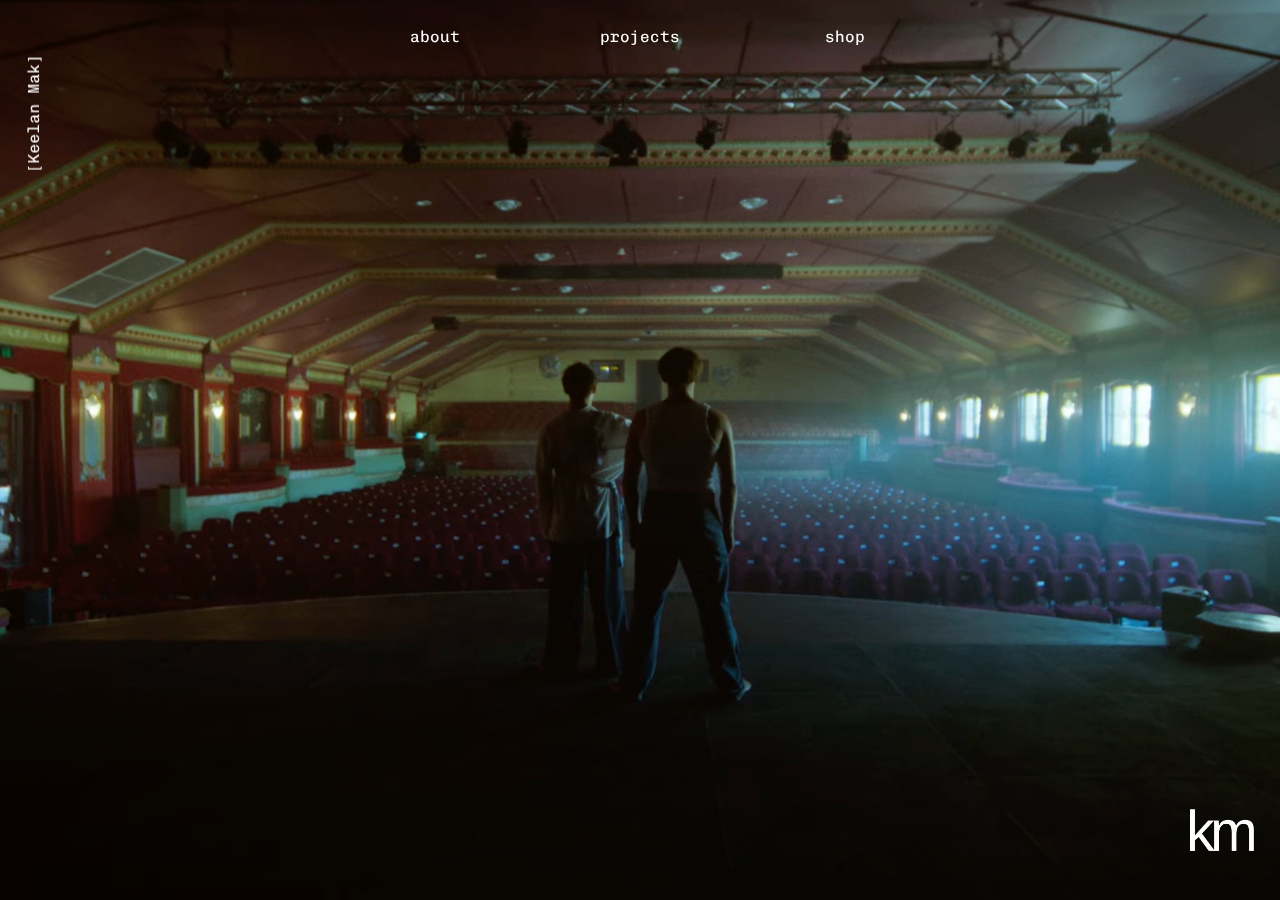
<file: index.html>
<!DOCTYPE html>
<html>
<head>
    <link rel="preconnect" href="https://fonts.googleapis.com">
    <link rel="preconnect" href="https://fonts.gstatic.com" crossorigin>
    <link href="https://fonts.googleapis.com/css2?family=Chivo+Mono:ital,wght@0,100..900;1,100..900&family=Playfair+Display:ital,wght@0,400..900;1,400..900&display=swap" rel="stylesheet"> 
    <link rel="stylesheet" type="text/css" href="index.css">
    <link rel="shortcut icon" href="img/redsquare.png" type="image/x-icon">
    <title>Keelan Mak</title>
</head>
<body>

<div class="background-container">

    <div class="vertical-text">
        <a href="index.html">[Keelan Mak]</a>
    </div>

    <div class="navigation">
        <div class="navigation-item">
            <p><a id="about-link" href="about.html">about</a></p>
        </div>
        <div class="navigation-item">
            <p><a id="projects-link" href="projects.html">projects</a></p>
        </div>
        <div class="navigation-item">
            <p><a id="shop-link" href="shop.html">shop</a></p>
    </div>

    <div class="logo">
        <img src="img/whitelogo.png" alt="logo">
    </div>
</div>
   
</body>
</html>
</file>
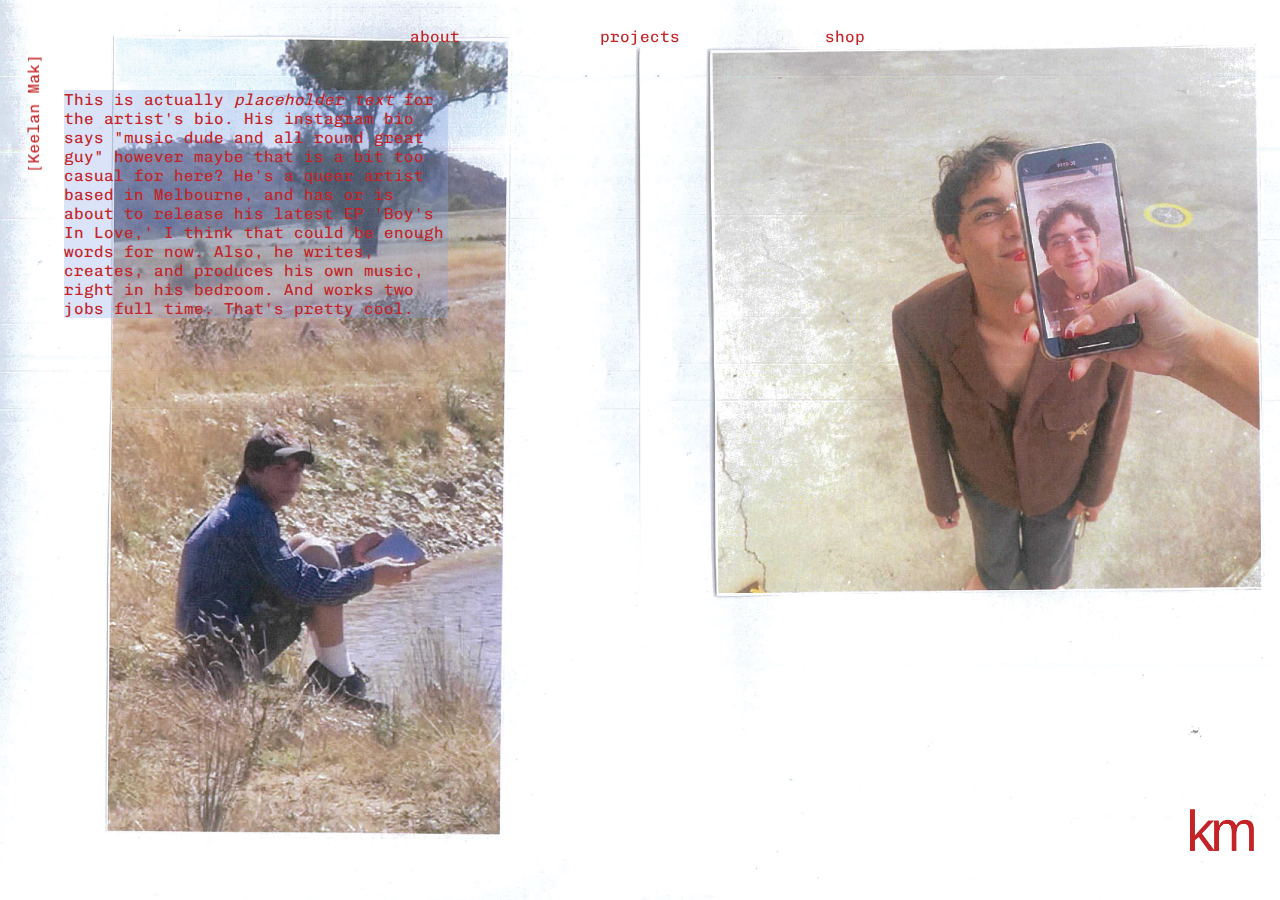
<file: about.html>
<!DOCTYPE html>
<html>
<head>
    <link rel="preconnect" href="https://fonts.googleapis.com">
    <link rel="preconnect" href="https://fonts.gstatic.com" crossorigin>
    <link href="https://fonts.googleapis.com/css2?family=Chivo+Mono:ital,wght@0,100..900;1,100..900&family=Playfair+Display:ital,wght@0,400..900;1,400..900&display=swap" rel="stylesheet"> 
    <link rel="stylesheet" type="text/css" href="about.css">
    <link rel="shortcut icon" href="img/redsquare.png" type="image/x-icon">
    <title>about</title>
</head>
<body>
    <div class="background-container">

        <div class="vertical-text">
            <a href="index.html">[Keelan Mak]</a>
        </div>
    
        <div class="navigation">
            <div class="navigation-item">
                <p><a id="about-link" href="about.html">about</a></p>
            </div>
            <div class="navigation-item">
                <p><a id="projects-link" href="projects.html">projects</a></p>
            </div>
            <div class="navigation-item">
                <p><a id="shop-link" href="shop.html">shop</a></p>
        </div>
    
        <div class="logo">
            <img src="img/redlogo.png" alt="logo">
        </div>

    </div>

    <div class="bio">
        <p>This is actually <em>placeholder text</em> for the artist's bio. His instagram bio says "music dude and all round great guy"
            however maybe that is a bit too casual for here? He's a queer artist based in Melbourne, and has or is about to release
            his latest EP 'Boy's In Love,' I think that could be enough words for now. Also, he writes, creates, and produces his own music,
            right in his bedroom. And works two jobs full time. That's pretty cool.
        </p>
    </div>


</div>
</body>
</html>
</file>
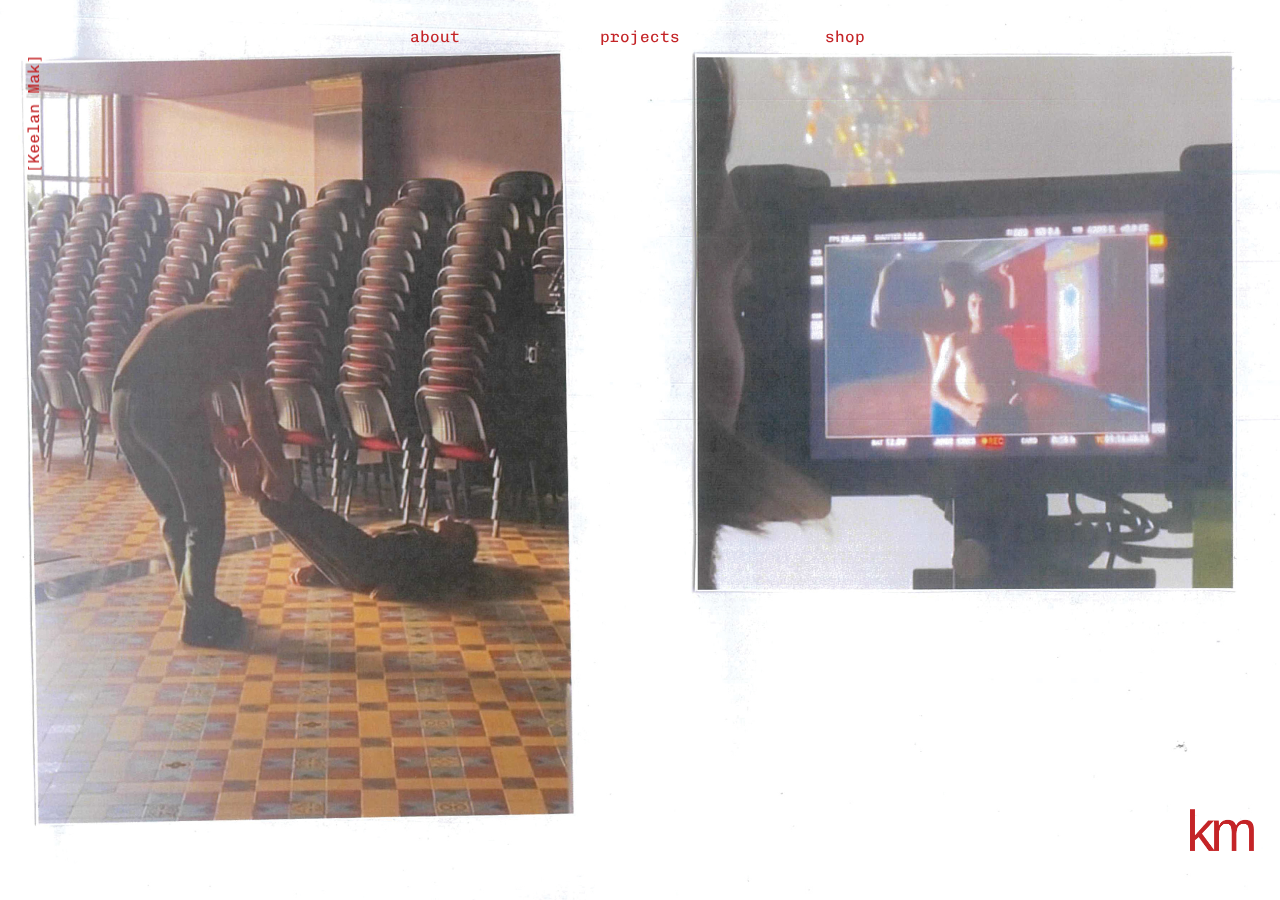
<file: projects.html>
<!DOCTYPE html>
<html>
<head>
    <link rel="preconnect" href="https://fonts.googleapis.com">
    <link rel="preconnect" href="https://fonts.gstatic.com" crossorigin>
    <link href="https://fonts.googleapis.com/css2?family=Chivo+Mono:ital,wght@0,100..900;1,100..900&family=Playfair+Display:ital,wght@0,400..900;1,400..900&display=swap" rel="stylesheet"> 
    <link rel="stylesheet" type="text/css" href="projects.css">
    <link rel="shortcut icon" href="img/redsquare.png" type="image/x-icon">
    <title>projects</title>
</head>
<body>
    <div class="background-container">

        <div class="vertical-text">
            <a href="index.html">[Keelan Mak]</a>
        </div>
    
        <div class="navigation">
            <div class="navigation-item">
                <p><a id="about-link" href="about.html">about</a></p>
            </div>
            <div class="navigation-item">
                <p><a id="projects-link" href="projects.html">projects</a></p>
            </div>
            <div class="navigation-item">
                <p><a id="shop-link" href="shop.html">shop</a></p>
        </div>
    
        <div class="logo">
            <img src="img/redlogo.png" alt="logo">
        </div>
    </div>

<div class="songs">
    <div class="playsongs">
    <!-- Paste the Spotify embed code here -->
    <iframe style="border-radius:3%" src="https://open.spotify.com/embed/track/1964OnoI5ceUXsyX478MTK?utm_source=generator&theme=0" width="20%" height="30%" frameBorder="0" allowfullscreen="" allow="autoplay; clipboard-write; encrypted-media; fullscreen; picture-in-picture" loading="lazy"></iframe>
    <iframe style="border-radius:3%" src="https://open.spotify.com/embed/track/53u6SSL6tgS4IidAab2JT8?utm_source=generator" width="20%" height="30%" frameBorder="0" allowfullscreen="" allow="autoplay; clipboard-write; encrypted-media; fullscreen; picture-in-picture" loading="lazy"></iframe>
    <iframe style="border-radius:3%" src="https://open.spotify.com/embed/track/4vBWGO5LrTXkG2DzSpV2YP?utm_source=generator" width="20%" height="30%" frameBorder="0" allowfullscreen="" allow="autoplay; clipboard-write; encrypted-media; fullscreen; picture-in-picture" loading="lazy"></iframe>
    <iframe style="border-radius:3%" src="https://open.spotify.com/embed/track/06rh9jgVgZxEvz1cvyC6RN?utm_source=generator&theme=0" width="20%" height="30%" frameBorder="0" allowfullscreen="" allow="autoplay; clipboard-write; encrypted-media; fullscreen; picture-in-picture" loading="lazy"></iframe>
    </div>
</div>
</body>
</html>
</file>
<file: index.css>
* {
    margin: 0;
    padding: 0;
    border: none;
    overflow-x: hidden;
    }
    @font-face { 
font-family: 'ChivoMono'; 
src: url('fonts/ChivoMono-VariableFont_wght.ttf');
} 


.background-container {
    position: relative; /* Set relative positioning */
    height: 100vh; /* Adjust height as needed */
    background-image: url(img/boyohboy.png);
    background-size: cover; /* Cover the entire viewport */
    background-position: center; /* Center the background image */
    background-repeat: no-repeat; /* Prevent background image from repeating */
    justify-content: center;
}

.navigation{
    font-family: ChivoMono;
    color: white;
    font-size: 1em;
    text-align: center;
    justify-content: center;
    width: 100vw;
    max-width: 100%;
    display: grid;
    grid-template-columns: 15vw 15vw 15vw;
    gap: 1%;
    box-sizing: border-box;
    position:absolute; /* Position the hyperlinks absolutely */
    top: 3%; /* Adjust top position as needed */
    z-index: 1; /* Ensure hyperlinks are above the background image */
    /* Add styling for your header links here */
}

.navigation a{
    text-decoration: none;
    color: white;
}

.navigation a:hover{
    color: #c42427;
}

.vertical-text {
    color: white;
    font-family: ChivoMono;
    padding: 1%;
    writing-mode: vertical-lr; /* Set text direction to vertical, from left to right */
    transform: rotate(180deg); /* Rotate text to display vertically */
    text-align: right; /* Align text in the center horizontally */
    white-space: nowrap; /* Prevent text from wrapping */
    position: fixed; /* Fixed position so it stays in place */
    top: 5%; /* Position from the top of the viewport */
    left: 1%; /* Position from the left of the viewport */
    height: 100%; /* Set the height to fill the viewport */
    line-height: 1.5; /* Set line height for better spacing */
    z-index: 1; /* Ensure text is above the background image */
  }

  .vertical-text a{
    color: white;
    text-decoration: none;
  }

  .vertical-text a:hover{
    color: #c42427;
  }

  .logo{
    position: fixed;
    bottom: 5%;
    right: 2%;
  }

  .logo img{
    width: 100%;
    max-width: 5vw;
    transition: transform 0.3s ease; /* Add transition for smooth effect */
  }

  .logo img:hover {
    /* Change the background image URL to the new image path */
    content: url(img/redlogo.png);
}
</file>
<file: about.css>
* {
    margin: 0;
    padding: 0;
    border: none;
    overflow-x: hidden;
    }
    @font-face { 
font-family: 'ChivoMono'; 
src: url('fonts/ChivoMono-VariableFont_wght.ttf');
} 


.background-container {
    position: relative; /* Set relative positioning */
    height: 100vh; /* Adjust height as needed */
    background-image: url(img/keelan.jpg);
    background-size: cover; /* Cover the entire viewport */
    background-position: center; /* Center the background image */
    background-repeat: no-repeat; /* Prevent background image from repeating */
    justify-content: center;
}

.navigation{
    font-family: ChivoMono;
    color: #c42427;
    font-size: 1em;
    text-align: center;
    justify-content: center;
    width: 100vw;
    max-width: 100%;
    display: grid;
    grid-template-columns: 15vw 15vw 15vw;
    gap: 1%;
    box-sizing: border-box;
    position:absolute; /* Position the hyperlinks absolutely */
    top: 3%; /* Adjust top position as needed */
    z-index: 1; /* Ensure hyperlinks are above the background image */
    /* Add styling for your header links here */
}

.navigation a{
    text-decoration: none;
    color: #c42427;
}

.navigation a:hover{
    color: #86a3e6;
}

.vertical-text {
    color: #c42427;
    font-family: ChivoMono;
    padding: 1%;
    writing-mode: vertical-lr; /* Set text direction to vertical, from left to right */
    transform: rotate(180deg); /* Rotate text to display vertically */
    text-align: right; /* Align text in the center horizontally */
    white-space: nowrap; /* Prevent text from wrapping */
    position: fixed; /* Fixed position so it stays in place */
    top: 5%; /* Position from the top of the viewport */
    left: 1%; /* Position from the left of the viewport */
    height: 100%; /* Set the height to fill the viewport */
    line-height: 1.5; /* Set line height for better spacing */
    z-index: 1; /* Ensure text is above the background image */
  }

  .vertical-text a{
    color: #c42427;
    text-decoration: none;
  }

  .vertical-text a:hover{
    color: #86a3e6;
  }

  .logo{
    position: fixed;
    bottom: 5%;
    right: 2%;
  }

  .logo img{
    width: 100%;
    max-width: 5vw;
    transition: transform 0.3s ease; /* Add transition for smooth effect */
  }

  .logo img:hover {
    /* Change the background image URL to the new image path */
    content: url(img/darkerbluelogo.png);
}
  
.bio{
    color: #c42427;
    font-family: ChivoMono;
    width: 30vw;
    left: 5%; /* Adjust the left spacing */
    top: 10%; /* Adjust the top spacing */
    text-align: left;
    position: absolute; /* Ensure positioning is absolute for specific positioning */
    background-color: rgba(134, 163, 230, 0.3); /* Color #86a3e6 with 30% opacity */}
</file>
<file: projects.css>
* {
    margin: 0;
    padding: 0;
    border: none;
    overflow-x: hidden;
    }
    @font-face { 
font-family: 'ChivoMono'; 
src: url('fonts/ChivoMono-VariableFont_wght.ttf');
} 


.background-container {
    position: relative; /* Set relative positioning */
    height: 100vh; /* Adjust height as needed */
    background-image: url(img/dragged.jpg);
    background-size: cover; /* Cover the entire viewport */
    background-position: center; /* Center the background image */
    background-repeat: no-repeat; /* Prevent background image from repeating */
    justify-content: center;
}

.navigation{
    font-family: ChivoMono;
    color: #c42427;
    font-size: 1em;
    text-align: center;
    justify-content: center;
    width: 100vw;
    max-width: 100%;
    display: grid;
    grid-template-columns: 15vw 15vw 15vw;
    gap: 1%;
    box-sizing: border-box;
    position:absolute; /* Position the hyperlinks absolutely */
    top: 3%; /* Adjust top position as needed */
    z-index: 1; /* Ensure hyperlinks are above the background image */
    /* Add styling for your header links here */
}

.navigation a{
    text-decoration: none;
    color: #c42427;
}

.navigation a:hover{
    color: #86a3e6;
}

.vertical-text {
    color: #c42427;
    font-family: ChivoMono;
    padding: 1%;
    writing-mode: vertical-lr; /* Set text direction to vertical, from left to right */
    transform: rotate(180deg); /* Rotate text to display vertically */
    text-align: right; /* Align text in the center horizontally */
    white-space: nowrap; /* Prevent text from wrapping */
    position: fixed; /* Fixed position so it stays in place */
    top: 5%; /* Position from the top of the viewport */
    left: 1%; /* Position from the left of the viewport */
    height: 100%; /* Set the height to fill the viewport */
    line-height: 1.5; /* Set line height for better spacing */
    z-index: 1; /* Ensure text is above the background image */
  }

  .vertical-text a{
    color: #c42427;
    text-decoration: none;
  }

  .vertical-text a:hover{
    color: #86a3e6;
  }

  .logo{
    position: fixed;
    bottom: 5%;
    right: 2%;
  }

  .logo img{
    width: 100%;
    max-width: 5vw;
    transition: transform 0.3s ease; /* Add transition for smooth effect */
  }

  .logo img:hover {
    /* Change the background image URL to the new image path */
    content: url(img/darkerbluelogo.png);
}
  
.songs{
  position: relative;
  top: 10vh;
  left: 10vw;
}

.playsongs{
  display: block;
  margin-bottom: 2%; /* Set the vertical margin between iframes */
}
</file>
